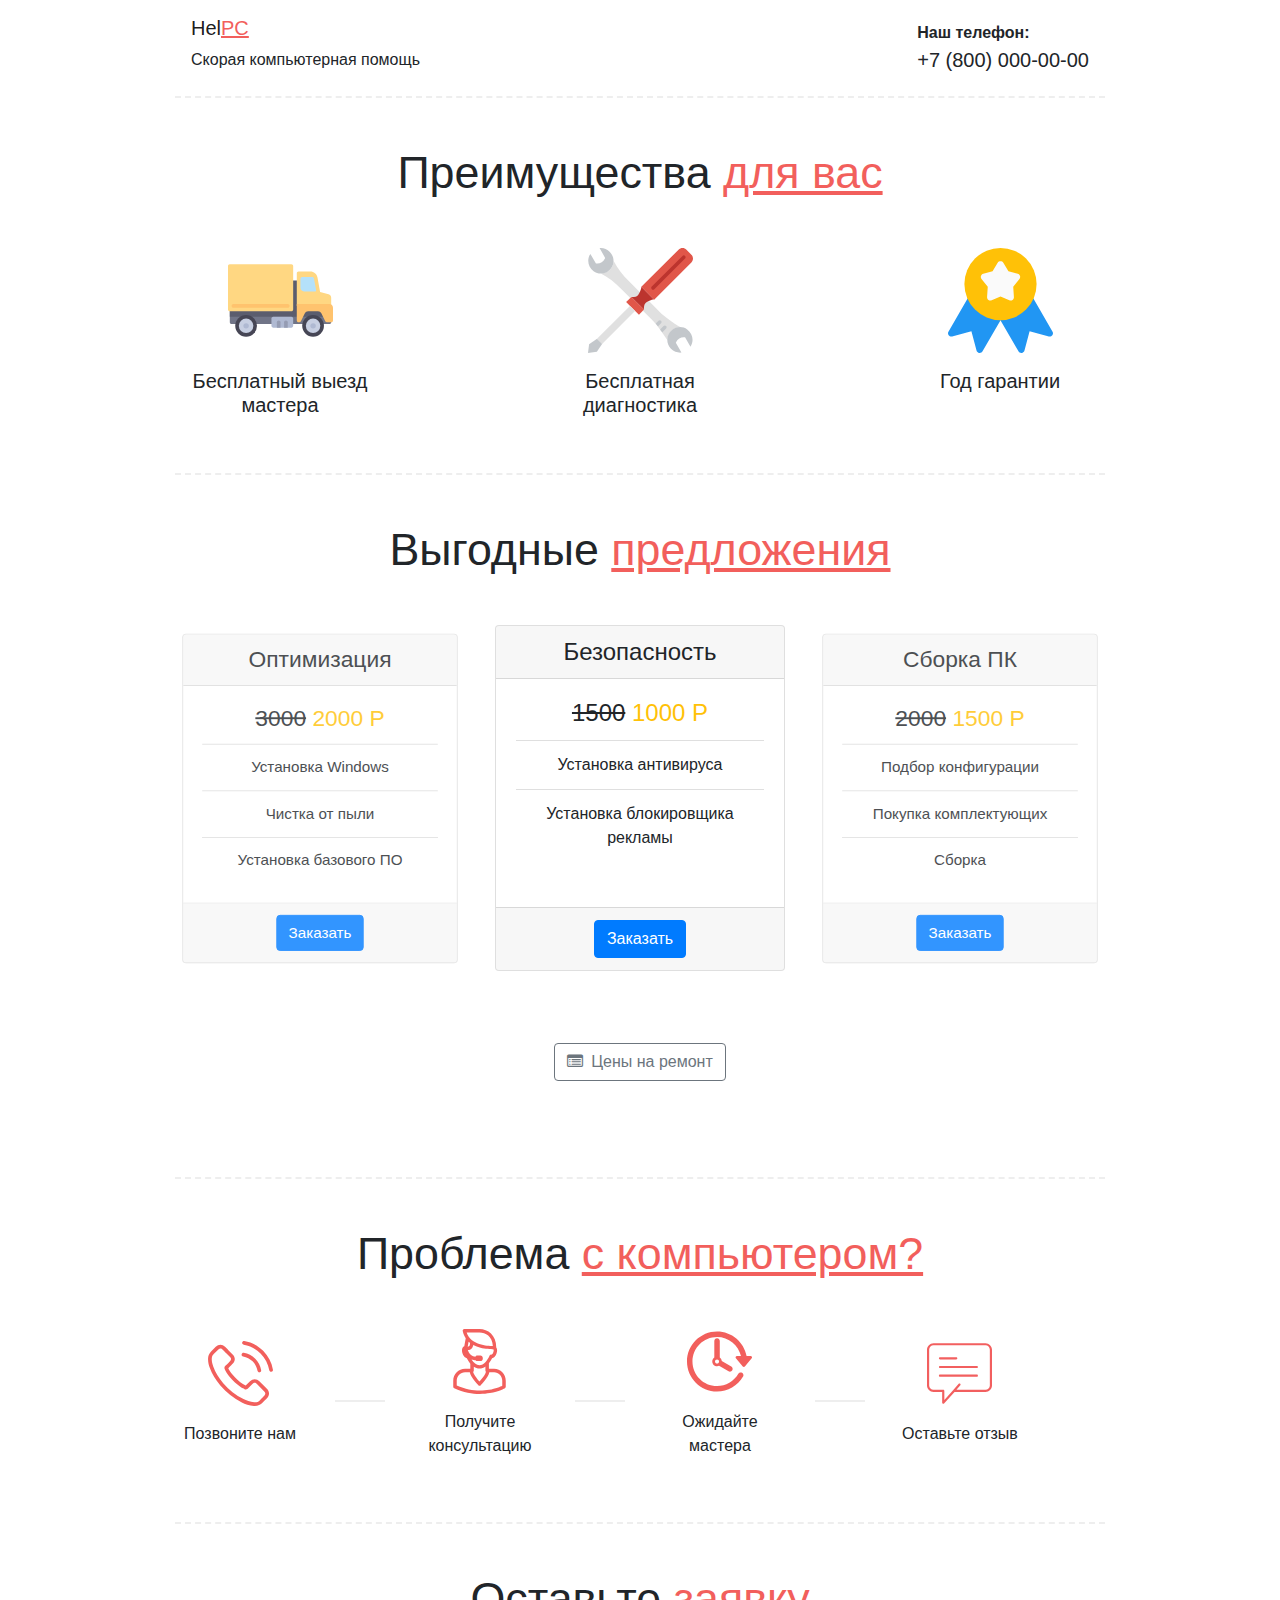
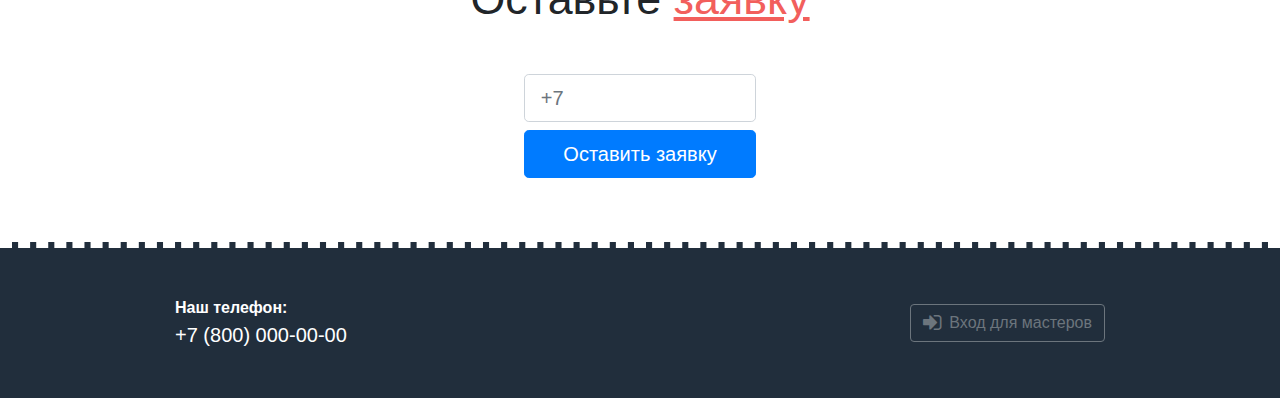
<file: index.html>
<!DOCTYPE html>
<html>
  <head>
    <meta charset="utf-8">
    <meta name="viewport" content="width=device-width, initial-scale=1, shrink-to-fit=no, user-scalable=no">
    <link href="css/style.css" rel="stylesheet">
    <title>HelPC - Цены на обслуживание</title>
  </head>
  <body>
    <div class="container">
      <nav class="navbar navbar-light">
        <div><a class="navbar-brand" href="index.html">Hel<span style="color: #f25f5c; text-decoration: underline;">PC</span></a>
          <p class="d-none d-md-block">Скорая компьютерная помощь</p>
        </div>
        <div><span class="font-weight-bold d-none d-md-block">Наш телефон:</span><span class="lead">+7 (800) 000-00-00</span></div>
      </nav>
    </div>
    <div class="container">
      <div class="divider-dashed"></div>
    </div>
    <section class="py-5">
      <div class="container">
        <h3 class="display-4 mb-5 text-center">Преимущества <span style="color: #f25f5c; text-decoration: underline;">для вас</span></h3>
        <div class="row justify-content-between">
          <div class="col-md-3 text-center mb-5 mb-md-0 bg-white"><img class="w-50 mb-3" src="img/truck.svg">
            <h5>Бесплатный выезд мастера</h5>
          </div>
          <div class="col-md-3 text-center mb-5 mb-md-0 bg-white"><img class="w-50 mb-3" src="img/tools.svg">
            <h5>Бесплатная диагностика</h5>
          </div>
          <div class="col-md-3 text-center mb-5 mb-md-0 bg-white"><img class="w-50 mb-3" src="img/ribbon.svg">
            <h5>Год гарантии</h5>
          </div>
        </div>
      </div>
    </section>
    <div class="container">
      <div class="divider-dashed"></div>
    </div>
    <section class="py-5">
      <div class="container">
        <h3 class="display-4 mb-5 text-center">Выгодные <span style="color: #f25f5c; text-decoration: underline;">предложения</span></h3>
        <div class="card-deck mb-3 text-center">
          <div class="card mb-4">
            <div class="card-header">
              <h4 class="my-0 font-weight-normal">Оптимизация</h4>
            </div>
            <div class="card-body">
              <div class="card-title">
                <p class="h4"><span class="text-strikeout">3000</span><span class="text-warning"> 2000 Р</span></p>
              </div>
              <ul class="list-group list-group-flush">
                <li class="list-group-item">Установка Windows</li>
                <li class="list-group-item">Чистка от пыли</li>
                <li class="list-group-item">Установка базового ПО</li>
              </ul>
            </div>
            <div class="card-footer"><a class="btn btn-primary" href="#">Заказать</a></div>
          </div>
          <div class="card mb-4">
            <div class="card-header">
              <h4 class="my-0 font-weight-normal">Безопасность</h4>
            </div>
            <div class="card-body">
              <div class="card-title">
                <p class="h4"><span class="text-strikeout">1500</span><span class="text-warning"> 1000 Р</span></p>
              </div>
              <ul class="list-group list-group-flush">
                <li class="list-group-item">Установка антивируса</li>
                <li class="list-group-item">Установка блокировщика рекламы</li>
              </ul>
            </div>
            <div class="card-footer"><a class="btn btn-primary" href="#">Заказать</a></div>
          </div>
          <div class="card mb-4">
            <div class="card-header">
              <h4 class="my-0 font-weight-normal">Сборка ПК</h4>
            </div>
            <div class="card-body">
              <div class="card-title">
                <p class="h4"><span class="text-strikeout">2000</span><span class="text-warning"> 1500 Р</span></p>
              </div>
              <ul class="list-group list-group-flush">
                <li class="list-group-item">Подбор конфигурации</li>
                <li class="list-group-item">Покупка комплектующих</li>
                <li class="list-group-item">Сборка</li>
              </ul>
            </div>
            <div class="card-footer"><a class="btn btn-primary" href="#">Заказать</a></div>
          </div>
        </div>
        <div class="text-center my-5"><a class="btn btn-outline-secondary" href="pricelist.html"><i class="fa fa-list-alt mr-2"></i><span>Цены на ремонт</span></a></div>
      </div>
    </section>
    <div class="container">
      <div class="divider-dashed"></div>
    </div>
    <section class="py-5">
      <div class="container">
        <h3 class="display-4 mb-5 text-center">Проблема <span style="color: #f25f5c; text-decoration: underline;">с компьютером?</span></h3>
        <div class="row align-items-center text-center">
          <div class="col-md-2"><img class="d-md-none w-25 mb-3" src="img/call.svg"><img class="d-none d-md-inline-block w-50 mb-3" src="img/call.svg">
            <p>Позвоните нам</p>
          </div>
          <div class="col-md-1">
            <div class="divider-solid d-none d-md-block"></div><img class="d-md-none w-25 my-5" src="img/down-arrow.svg">
          </div>
          <div class="col-md-2"><img class="d-md-none w-25 mb-3" src="img/call-center.svg"><img class="d-none d-md-inline-block w-50 mb-3" src="img/call-center.svg">
            <p>Получите консультацию</p>
          </div>
          <div class="col-md-1">
            <div class="divider-solid d-none d-md-block"></div><img class="d-md-none w-25 my-5" src="img/down-arrow.svg">
          </div>
          <div class="col-md-2"><img class="d-md-none w-25 mb-3" src="img/clock.svg"><img class="d-none d-md-inline-block w-50 mb-3" src="img/clock.svg">
            <p>Ожидайте мастера</p>
          </div>
          <div class="col-md-1">
            <div class="divider-solid d-none d-md-block"></div><img class="d-md-none w-25 my-5" src="img/down-arrow.svg">
          </div>
          <div class="col-md-2"><img class="d-md-none w-25 mb-3" src="img/chat.svg"><img class="d-none d-md-inline-block w-50 mb-3" src="img/chat.svg">
            <p>Оставьте отзыв</p>
          </div>
        </div>
      </div>
    </section>
    <div class="container">
      <div class="divider-dashed">       </div>
    </div>
    <section class="py-5">
      <div class="container">
        <h3 class="display-4 mb-5 text-center">Оставьте <span style="color: #f25f5c; text-decoration: underline;">заявку</span></h3>
        <form>
          <div class="form-group w-25 mx-auto d-none d-md-block">
            <input class="bi-phone-number form-control form-control-lg mb-2" type="text" placeholder="+7">
            <input class="btn btn-primary btn-block btn-lg" type="submit" value="Оставить заявку">
          </div>
          <div class="form-group w-75 mx-auto d-md-none">
            <input class="bi-phone-number form-control form-control-lg mb-2" type="text" placeholder="+7">
            <input class="btn btn-primary btn-block btn-lg" type="submit" value="Оставить заявку">
          </div>
        </form>
      </div>
    </section>
    <footer class="page-footer py-5 bg-dark text-white">
      <div class="container">
        <div class="row justify-content-between align-items-center">
          <div class="col-md-6 md-mb-3"><span class="font-weight-bold d-block">Наш телефон:</span><span class="lead">+7 (800) 000-00-00</span></div>
          <div class="col-md-6 text-md-right"><a class="btn btn-outline-secondary" href="login.php"><i class="fa fa-sign-in fa-lg mr-2"></i><span>Вход для мастеров</span></a></div>
        </div>
      </div>
    </footer>
    <script src="js/libs.js"></script>
    <script src="js/scripts.js"></script>
  </body>
</html>
</file>
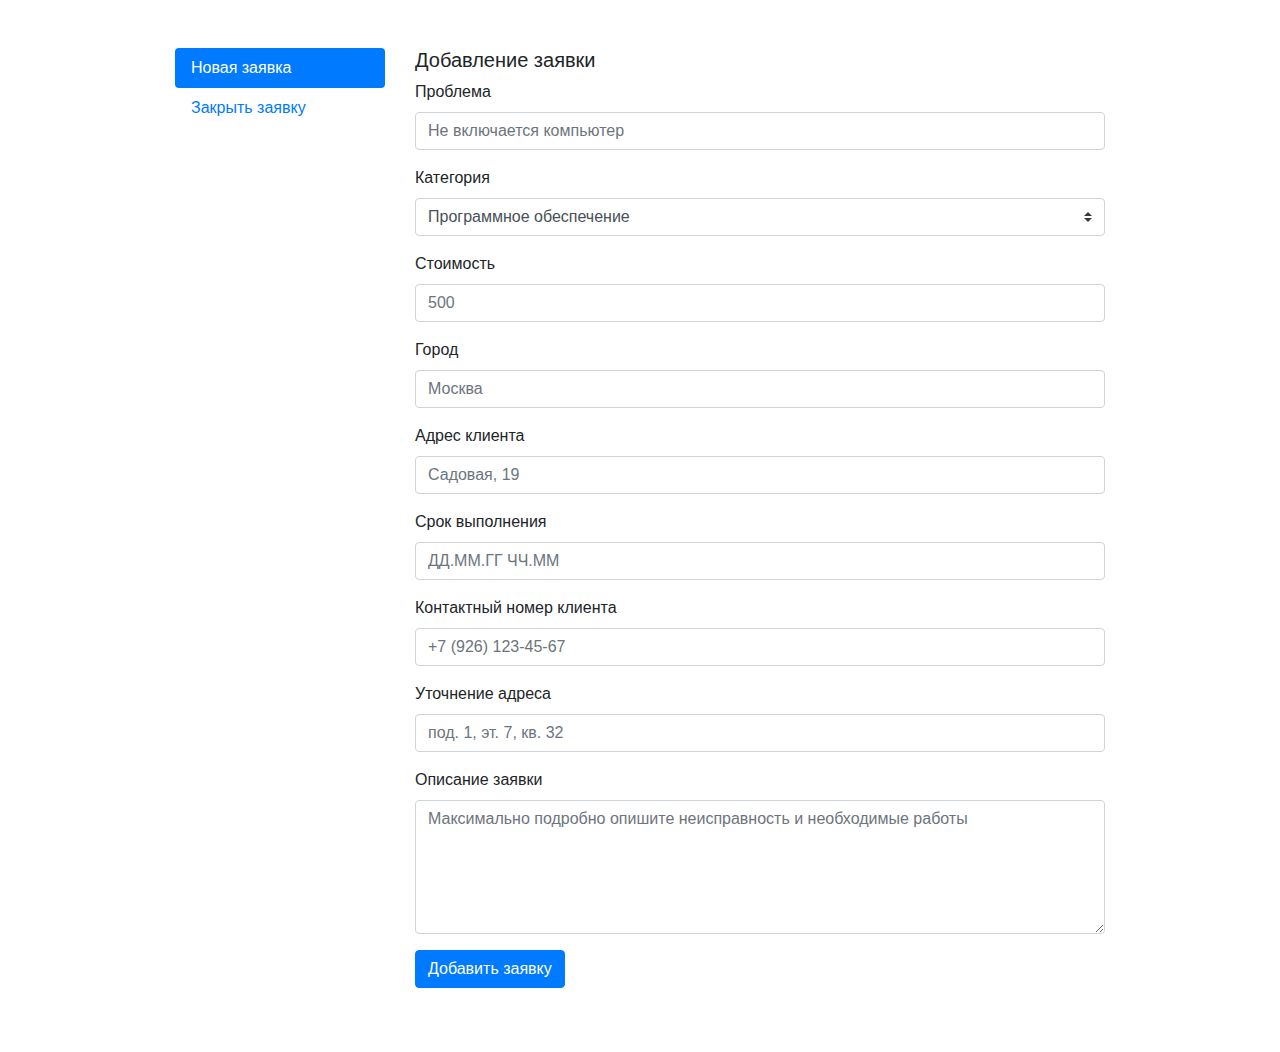
<file: admin.html>
<!doctype html>
<html>
    <head>
        <meta charset="utf-8">
        <meta name="viewport" content="width=device-width, initial-scale=1, shrink-to-fit=no, user-scalable=no">
        <link href="css/style.css" rel="stylesheet">
        <title>Панель администратора</title>
    </head>
    <body>
        <div class="container my-5">
            <div class="row">
                <div class="col-md-3 mb-3">
                    <div class="nav flex-column nav-pills" id="v-pills-tab">
                        <a class="nav-link active" id="v-pills-home-tab" data-toggle="pill" href="#v-pills-home">Новая заявка</a>
                        <a class="nav-link" id="v-pills-profile-tab" data-toggle="pill" href="#v-pills-profile">Закрыть заявку</a>
                    </div>
                </div>
                <div class="col-md-9">
                    <div class="tab-content" id="v-pills-tabContent">
                        <div class="tab-pane fade show active" id="v-pills-home" role="tabpanel" aria-labelledby="v-pills-home-tab">
                            <h5>Добавление заявки</h5>
                            <form>
                                <div class="form-group">
                                    <label>Проблема</label>
                                    <input type="text" class="form-control" placeholder="Не включается компьютер">
                                </div>
                                <div class="form-group">
                                    <label>Категория</label>
                                    <select class="custom-select">
                                        <option value="" selected>Программное обеспечение</option>
                                        <option value="">Аппаратное обеспечение</option>
                                        <option value="">Сеть</option>
                                        <option value="">Прочие</option>
                                    </select>
                                </div>
                                <div class="form-group">
                                    <label>Стоимость</label>
                                    <input type="text" class="form-control" placeholder="500">
                                </div>
                                <div class="form-group">
                                    <label>Город</label>
                                    <input type="text" class="form-control" placeholder="Москва">
                                </div>
                                <div class="form-group">
                                    <label>Адрес клиента</label>
                                    <input type="text" class="form-control" placeholder="Садовая, 19">
                                </div>
                                <div class="form-group">
                                    <label>Срок выполнения</label>
                                    <input type="text" class="form-control bi-date-time" placeholder="ДД.ММ.ГГ ЧЧ.ММ">
                                </div>
                                <div class="form-group">
                                    <label>Контактный номер клиента</label>
                                    <input type="text" class="form-control bi-phone-number" placeholder="+7 (926) 123-45-67">
                                </div>
                                <div class="form-group">
                                    <label>Уточнение адреса</label>
                                    <input type="text" class="form-control" placeholder="под. 1, эт. 7, кв. 32">
                                </div>
                                <div class="form-group">
                                    <label>Описание заявки</label>
                                    <textarea class="form-control" rows="5" placeholder="Максимально подробно опишите неисправность и необходимые работы"></textarea>
                                </div>
                                <div class="form-group">
                                    <button type="submit" class="btn btn-primary">Добавить заявку</button>
                                </div>
                            </form>
                        </div>
                        <div class="tab-pane fade" id="v-pills-profile">
                            <h5>Закрытие заявки</h5>
                            <form>
                                <div class="form-group">
                                    <label>Номер заявки</label>
                                    <input class="form-control" type="text">
                                </div>
                                <div class="form-group">
                                    <label>Оценка мастера</label>
                                    <input class="form-control" type="text">
                                </div>
                                <button type="submit" class="btn btn-danger">Закрыть заявку</button>
                            </form>
                        </div>
                    </div>
                </div>
            </div>
        </div>
    <script src="js/libs.js"></script>
    <script src="js/scripts.js"></script>
</body>
</html>
</file>
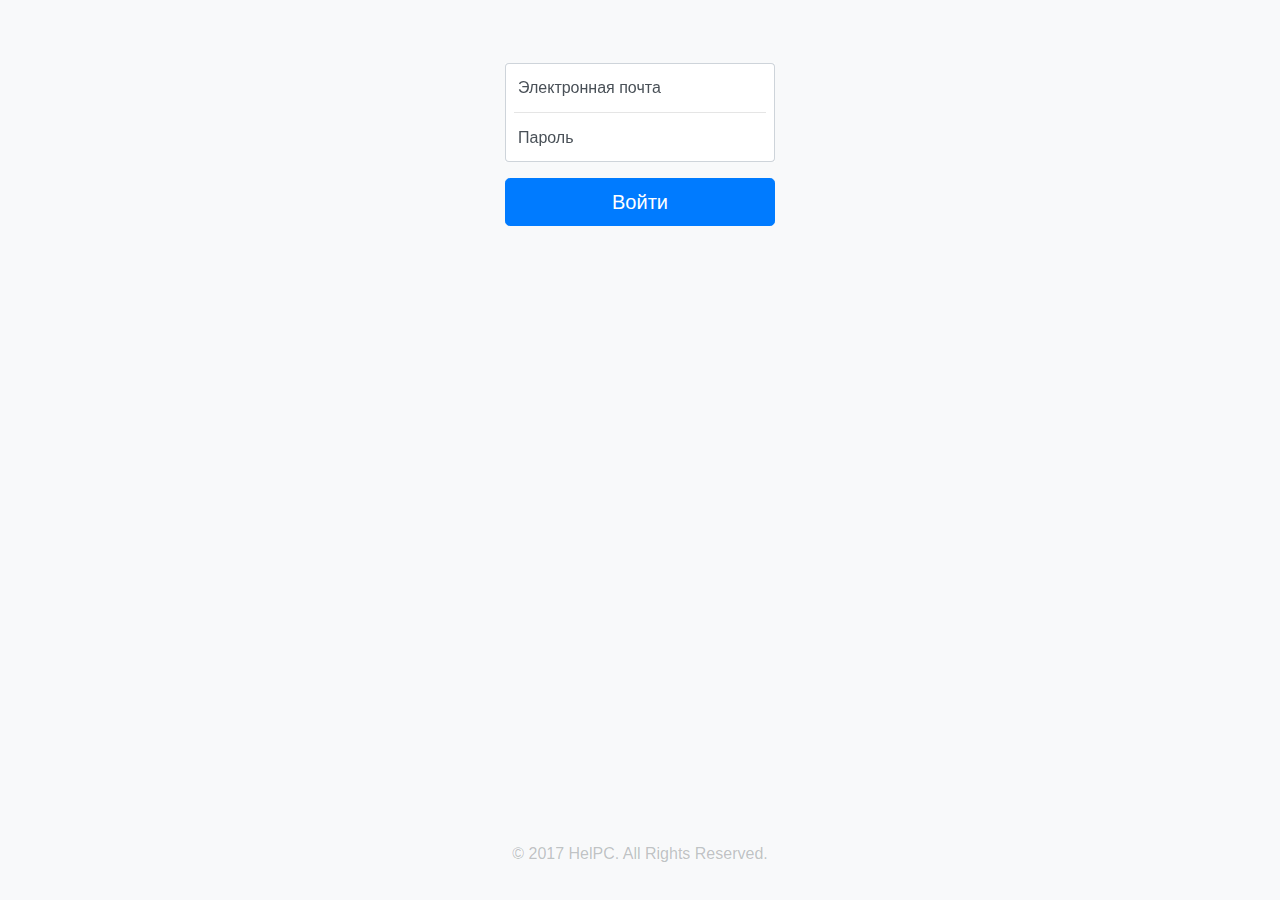
<file: login.html>
<!DOCTYPE html>
<html>
  <head>
    <meta charset="utf-8">
    <meta name="viewport" content="width=device-width, initial-scale=1, shrink-to-fit=no, user-scalable=no">
    <link href="css/style.css" rel="stylesheet">
    <title>HelPC - Авторизация</title>
  </head>
  <body class="bg-light justify-content-center">
    <div class="mt-5">
      <form class="form-signin">
        <div class="input-group-lg">
          <div class="form-label-group">
            <input class="form-control input-upper" id="inputEmail" type="email" placeholder="E-mail" required autofocus>
            <label for="inputEmail">Электронная почта</label>
          </div>
          <div class="divider px-2">
            <hr class="m-0">
          </div>
          <div class="form-label-group mb-3">
            <input class="form-control input-lower" id="inputPassword" type="password" placeholder="Пароль" required>
            <label for="inputPassword">Пароль</label>
          </div>
        </div><a class="btn btn-lg btn-primary btn-block" href="index.html">Войти</a>
      </form>
      <footer class="footer-sticky text-center">
        <p style="color: rgba(52, 58, 64, .3);">&copy; 2017 HelPC. All Rights Reserved.</p>
      </footer>
    </div>
  </body>
  <script src="js/libs.js"></script>
  <script src="js/scripts.js"></script>
</html>
</file>
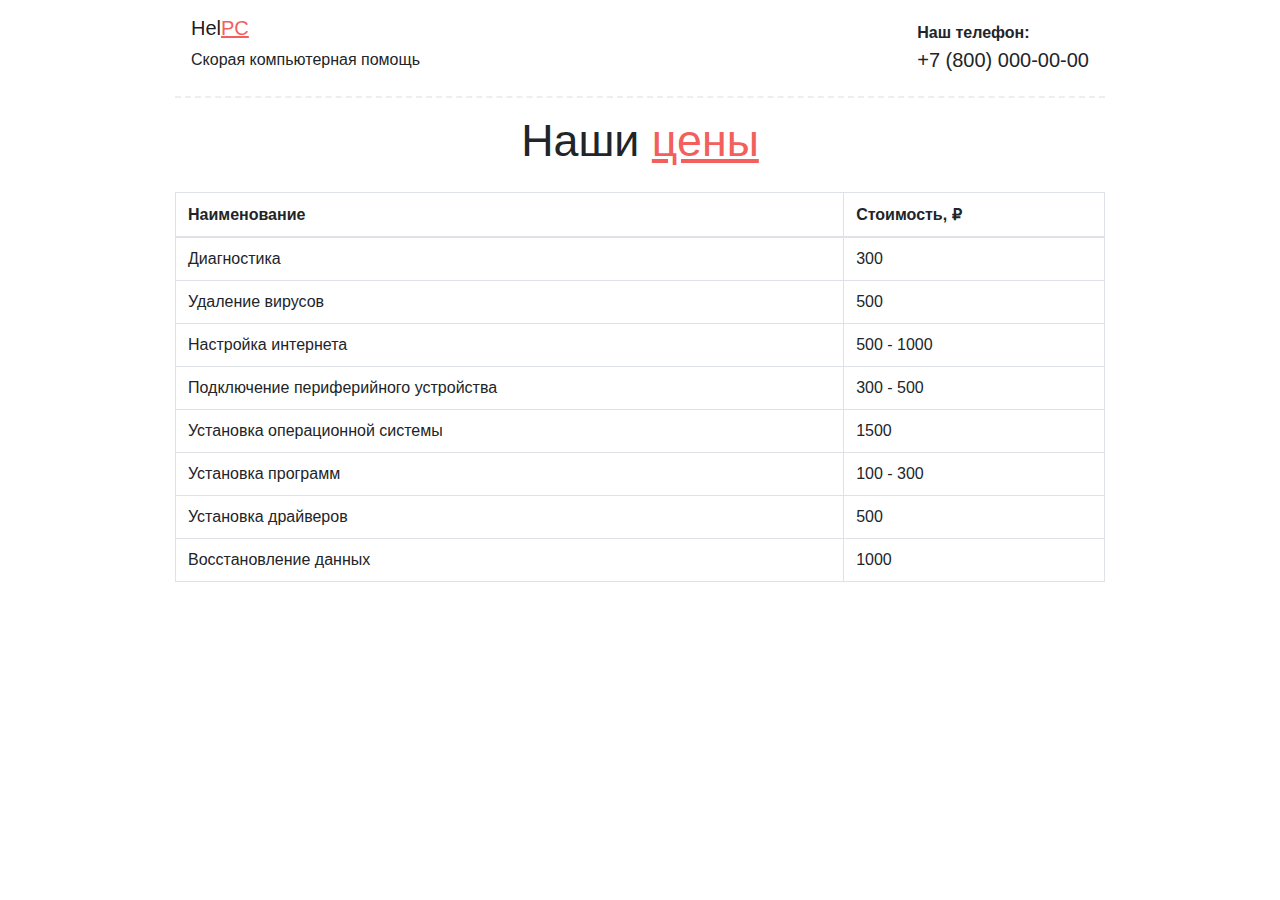
<file: pricelist.html>
<html>
  <head>
    <meta charset="utf-8"/>
    <meta name="viewport" content="width=device-width, initial-scale=1, shrink-to-fit=no, user-scalable=no"/>
    <link href="css/style.css" rel="stylesheet"/>
    <title>HelPC - Прайс-лист</title>
  </head>
  <body>
    <div class="container">
      <nav class="navbar navbar-light">
        <div><a class="navbar-brand" href="index.html">Hel<span style="color: #f25f5c; text-decoration: underline;">PC</span></a>
          <p class="d-none d-md-block">Скорая компьютерная помощь</p>
        </div>
        <div><span class="font-weight-bold d-none d-md-block">Наш телефон:</span><span class="lead">+7 (800) 000-00-00</span></div>
      </nav>
    </div>
    <div class="container">
      <div class="divider-dashed"></div>
    </div>
    <section class="py-3">
      <div class="container">
        <h3 class="display-4 text-center">Наши <span style="color: #f25f5c; text-decoration: underline;">цены</span></h3>
      </div>
    </section>
    <div class="container">
      <table class="table table-bordered">
        <thead>
          <tr>
            <th>Наименование</th>
            <th>Стоимость, ₽</th>
          </tr>
        </thead>
        <tbody>
          <tr>
            <td>Диагностика</td>
            <td>300</td>
          </tr>
          <tr>
            <td>Удаление вирусов</td>
            <td>500</td>
          </tr>
          <tr>
            <td>Настройка интернета</td>
            <td>500 - 1000</td>
          </tr>
          <tr>
            <td>Подключение периферийного устройства</td>
            <td>300 - 500</td>
          </tr>
          <tr>
            <td>Установка операционной системы</td>
            <td>1500</td>
          </tr>
          <tr>
            <td>Установка программ</td>
            <td>100 - 300</td>
          </tr>
          <tr>
            <td>Установка драйверов</td>
            <td>500</td>
          </tr>
          <tr>
            <td>Восстановление данных</td>
            <td>1000</td>
          </tr>
        </tbody>
      </table>
    </div>
  </body>
</html>
</file>
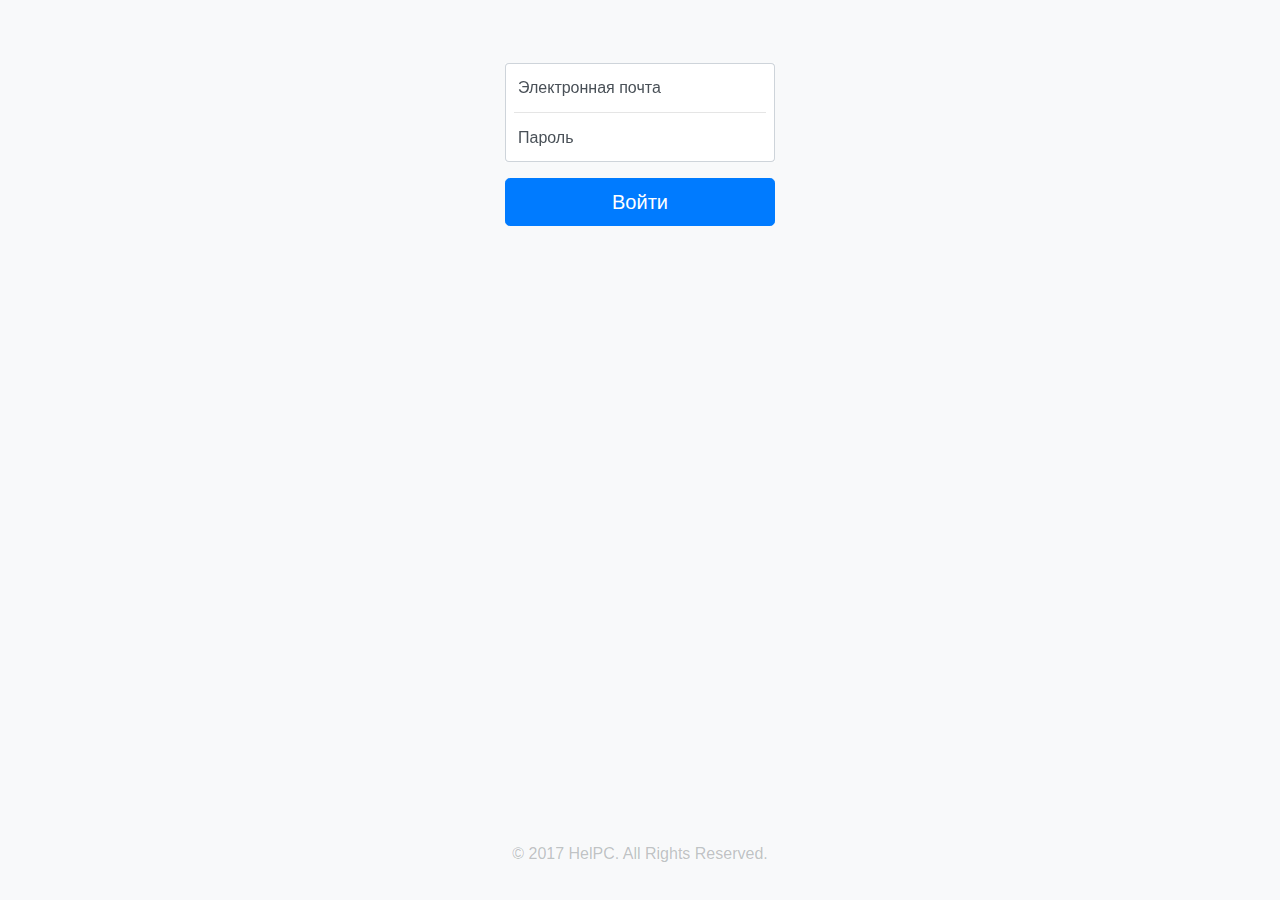
<file: htmls/login.html>
<!DOCTYPE html>
<html>
  <head>
    <meta charset="utf-8">
    <meta name="viewport" content="width=device-width, initial-scale=1, shrink-to-fit=no, user-scalable=no">
    <link href="../css/style.css" rel="stylesheet">
    <title>HelPC - Авторизация</title>
  </head>
  <body class="bg-light justify-content-center">
    <div class="mt-5">
      <form class="form-signin">
        <div class="input-group-lg">
          <div class="form-label-group">
            <input class="form-control input-upper" id="inputEmail" type="email" placeholder="E-mail" required autofocus>
            <label for="inputEmail">Электронная почта</label>
          </div>
          <div class="divider px-2">
            <hr class="m-0">
          </div>
          <div class="form-label-group mb-3">
            <input class="form-control input-lower" id="inputPassword" type="password" placeholder="Пароль" required>
            <label for="inputPassword">Пароль</label>
          </div>
        </div><a class="btn btn-lg btn-primary btn-block" href="../index.html">Войти</a>
      </form>
      <footer class="footer-sticky text-center">
        <p style="color: rgba(52, 58, 64, .3);">&copy; 2017 HelPC. All Rights Reserved.</p>
      </footer>
    </div>
  </body>
  <script src="../js/libs.js"></script>
  <script src="../js/scripts.js"></script>
</html>
</file>
